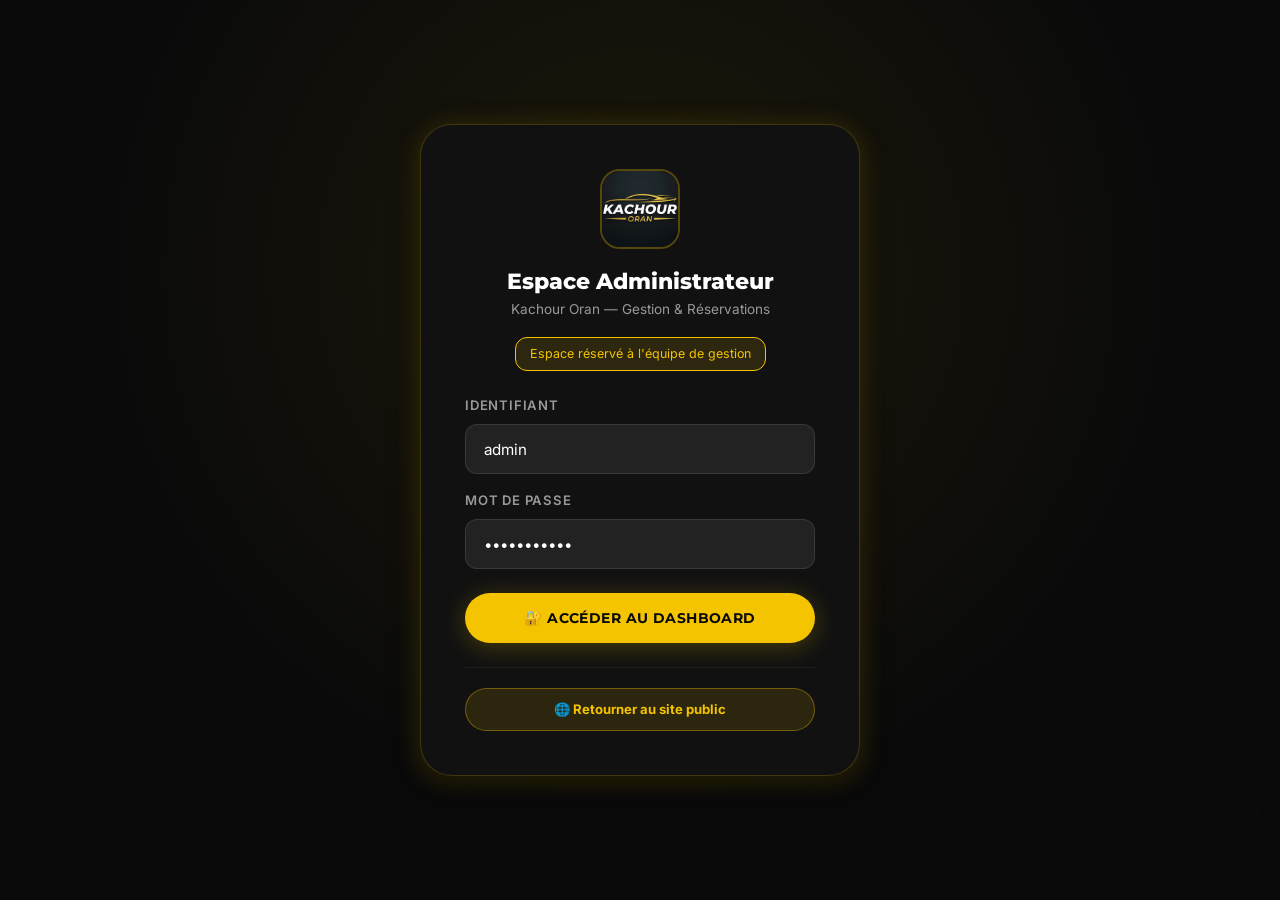
<file: admin.html>
<!DOCTYPE html>
<html lang="fr">
<head>
  <meta charset="UTF-8" />
  <meta name="viewport" content="width=device-width, initial-scale=1.0" />
  <title>Admin Dashboard — Kachour Oran</title>
  <meta name="robots" content="noindex, nofollow" />
  <link rel="stylesheet" href="assets/css/style.css" />
  <style>
    body { background: var(--black); min-height: 100vh; }

    /* ---- Login Screen ---- */
    .login-screen {
      min-height: 100vh;
      display: flex;
      align-items: center;
      justify-content: center;
      padding: 24px;
      background: radial-gradient(circle at 50% 30%, rgba(245, 196, 0, 0.08) 0%, transparent 60%), var(--black);
    }

    .login-card {
      background: var(--black-2);
      border: 1px solid rgba(245, 196, 0, 0.2);
      border-radius: var(--radius-xl);
      padding: 44px;
      width: 100%;
      max-width: 440px;
      text-align: center;
      box-shadow: var(--shadow-card), var(--shadow-gold);
    }

    .login-logo {
      width: 80px; height: 80px;
      border-radius: var(--radius-lg);
      overflow: hidden;
      margin: 0 auto 20px;
      border: 2px solid rgba(245, 196, 0, 0.3);
    }

    .login-logo img { width: 100%; height: 100%; object-fit: cover; }

    .proto-badge {
      display: inline-block;
      padding: 6px 14px;
      background: rgba(245, 196, 0, 0.12);
      border: 1px dashed var(--gold);
      border-radius: var(--radius-md);
      font-size: 0.78rem;
      color: var(--gold);
      margin-bottom: 24px;
    }

    /* ---- Admin Layout ---- */
    .admin-layout {
      display: none;
      min-height: 100vh;
    }

    .admin-layout.active { display: flex; }

    .admin-sidebar {
      width: 270px;
      min-height: 100vh;
      background: var(--black-2);
      border-right: 1px solid rgba(245, 196, 0, 0.12);
      padding: 24px 0;
      display: flex;
      flex-direction: column;
      position: fixed;
      top: 0; left: 0; bottom: 0;
      z-index: 100;
      overflow-y: auto;
    }

    .sidebar-logo {
      display: flex;
      align-items: center;
      gap: 12px;
      padding: 0 24px 20px;
      border-bottom: 1px solid rgba(255, 255, 255, 0.06);
      margin-bottom: 20px;
    }

    .sidebar-logo img { width: 44px; height: 44px; border-radius: 8px; object-fit: cover; }
    .sidebar-logo-text { font-family: var(--font-heading); font-weight: 800; font-size: 0.95rem; }
    .sidebar-logo-badge { font-size: 0.65rem; color: var(--gold); font-weight: 700; letter-spacing: 0.08em; text-transform: uppercase; }

    .sidebar-nav { flex: 1; padding: 0 12px; }

    .sidebar-nav-link {
      display: flex;
      align-items: center;
      gap: 12px;
      padding: 12px 16px;
      border-radius: var(--radius-md);
      font-size: 0.88rem;
      font-weight: 600;
      color: rgba(255, 255, 255, 0.65);
      cursor: pointer;
      transition: background-color var(--transition-fast), color var(--transition-fast);
      margin-bottom: 6px;
      border: none;
      background: none;
      width: 100%;
      text-align: left;
    }

    .sidebar-nav-link:hover { background: rgba(255, 255, 255, 0.06); color: var(--white); }
    .sidebar-nav-link.active { background: rgba(245, 196, 0, 0.14); color: var(--gold); }

    .sidebar-nav-icon { font-size: 1.15rem; width: 24px; text-align: center; }

    .sidebar-footer { padding: 16px 20px; border-top: 1px solid rgba(255, 255, 255, 0.06); display: flex; flex-direction: column; gap: 8px; }

    /* ---- Admin Main ---- */
    .admin-main {
      margin-left: 270px;
      flex: 1;
      padding: 32px 40px 60px;
      min-height: 100vh;
      max-width: 1400px;
    }

    .admin-topbar {
      display: flex;
      align-items: center;
      justify-content: space-between;
      margin-bottom: 32px;
      flex-wrap: wrap;
      gap: 16px;
      padding-bottom: 20px;
      border-bottom: 1px solid rgba(255, 255, 255, 0.06);
    }

    .admin-title { font-family: var(--font-heading); font-weight: 800; font-size: 1.5rem; }
    .admin-date { font-size: 0.82rem; color: var(--grey-2); margin-top: 4px; }

    /* ---- Quick Nav Return Bar ---- */
    .topbar-actions {
      display: flex;
      align-items: center;
      gap: 12px;
      flex-wrap: wrap;
    }

    .btn-live-site {
      display: inline-flex;
      align-items: center;
      gap: 8px;
      background: rgba(245, 196, 0, 0.12);
      border: 1px solid rgba(245, 196, 0, 0.35);
      color: var(--gold);
      padding: 10px 18px;
      border-radius: 50px;
      font-size: 0.82rem;
      font-weight: 700;
      transition: background-color var(--transition-fast), transform var(--transition-normal);
    }

    .btn-live-site:hover {
      background: var(--gold);
      color: var(--black);
      transform: translateY(-2px);
    }

    /* ---- KPI Cards ---- */
    .kpi-grid {
      display: grid;
      grid-template-columns: repeat(4, 1fr);
      gap: 20px;
      margin-bottom: 32px;
    }

    .kpi-card {
      background: var(--black-2);
      border: 1px solid rgba(255, 255, 255, 0.08);
      border-radius: var(--radius-lg);
      padding: 24px;
      transition: border-color var(--transition-fast), transform var(--transition-normal);
    }

    .kpi-card:hover {
      border-color: rgba(245, 196, 0, 0.3);
      transform: translateY(-2px);
    }

    .kpi-top { display: flex; align-items: center; justify-content: space-between; margin-bottom: 12px; }
    .kpi-icon { font-size: 1.6rem; }
    .kpi-trend { font-size: 0.75rem; font-weight: 700; padding: 4px 10px; border-radius: 50px; }
    .kpi-trend.up { background: rgba(72, 199, 142, 0.15); color: #48c78e; }
    .kpi-trend.down { background: rgba(229, 62, 62, 0.15); color: #e53e3e; }
    .kpi-value { font-family: var(--font-heading); font-size: 1.85rem; font-weight: 900; margin-bottom: 4px; color: var(--white); }
    .kpi-label { font-size: 0.78rem; color: var(--grey-2); font-weight: 500; }

    /* ---- Statistics Section / Visual Charts ---- */
    .stats-visual-grid {
      display: grid;
      grid-template-columns: 2fr 1fr;
      gap: 24px;
      margin-bottom: 36px;
    }

    .stats-panel-card {
      background: var(--black-2);
      border: 1px solid rgba(255, 255, 255, 0.06);
      border-radius: var(--radius-lg);
      padding: 24px;
    }

    .stats-panel-header {
      display: flex;
      align-items: center;
      justify-content: space-between;
      margin-bottom: 20px;
    }

    .stats-panel-title {
      font-size: 0.95rem;
      font-weight: 700;
      color: var(--white);
    }

    /* Bar Chart representation */
    .bar-chart {
      display: flex;
      align-items: flex-end;
      gap: 16px;
      height: 180px;
      padding-top: 20px;
      border-bottom: 1px solid rgba(255, 255, 255, 0.08);
      margin-bottom: 12px;
    }

    .bar-col {
      flex: 1;
      display: flex;
      flex-direction: column;
      align-items: center;
      gap: 8px;
      height: 100%;
      justify-content: flex-end;
    }

    .bar-fill {
      width: 100%;
      max-width: 38px;
      background: linear-gradient(180deg, var(--gold) 0%, rgba(245, 196, 0, 0.3) 100%);
      border-radius: 6px 6px 0 0;
      transition: height 0.6s var(--easing-premium);
      position: relative;
    }

    .bar-fill:hover {
      background: var(--gold);
      box-shadow: 0 0 16px rgba(245, 196, 0, 0.4);
    }

    .bar-fill::after {
      content: attr(data-val);
      position: absolute;
      top: -22px;
      left: 50%;
      transform: translateX(-50%);
      font-size: 0.72rem;
      font-weight: 700;
      color: var(--gold);
      white-space: nowrap;
    }

    .bar-label {
      font-size: 0.72rem;
      color: var(--grey-2);
      font-weight: 600;
      text-transform: uppercase;
    }

    /* Donut / Progress breakdown */
    .progress-group {
      display: flex;
      flex-direction: column;
      gap: 16px;
    }

    .progress-item {
      display: flex;
      flex-direction: column;
      gap: 6px;
    }

    .progress-item-head {
      display: flex;
      justify-content: space-between;
      font-size: 0.82rem;
    }

    .progress-bar-bg {
      width: 100%;
      height: 8px;
      background: var(--black-4);
      border-radius: 50px;
      overflow: hidden;
    }

    .progress-bar-fill {
      height: 100%;
      border-radius: 50px;
      transition: width 0.6s var(--easing-premium);
    }

    /* ---- Tables ---- */
    .admin-panel { display: none; }
    .admin-panel.active { display: block; }

    .admin-section-header {
      display: flex;
      align-items: center;
      justify-content: space-between;
      margin-bottom: 20px;
      flex-wrap: wrap;
      gap: 12px;
    }

    .admin-section-title {
      font-family: var(--font-heading);
      font-weight: 800;
      font-size: 1.15rem;
    }

    .table-card {
      background: var(--black-2);
      border: 1px solid rgba(255, 255, 255, 0.06);
      border-radius: var(--radius-lg);
      overflow-x: auto;
    }

    .data-table {
      width: 100%;
      border-collapse: collapse;
      min-width: 650px;
    }

    .data-table th {
      background: var(--black-3);
      padding: 14px 18px;
      text-align: left;
      font-size: 0.75rem;
      font-weight: 700;
      letter-spacing: 0.08em;
      text-transform: uppercase;
      color: var(--grey-2);
      border-bottom: 1px solid rgba(255, 255, 255, 0.06);
    }

    .data-table td {
      padding: 16px 18px;
      font-size: 0.88rem;
      border-bottom: 1px solid rgba(255, 255, 255, 0.04);
      vertical-align: middle;
    }

    .data-table tr:last-child td { border-bottom: none; }
    .data-table tr:hover td { background: rgba(245, 196, 0, 0.03); }

    /* Status badges */
    .status-badge {
      display: inline-block;
      padding: 4px 12px;
      border-radius: 50px;
      font-size: 0.74rem;
      font-weight: 700;
      letter-spacing: 0.04em;
    }

    .status-confirmed  { background: rgba(72, 199, 142, 0.15); color: #48c78e; border: 1px solid rgba(72, 199, 142, 0.3); }
    .status-pending    { background: rgba(245, 196, 0, 0.15); color: #f5c400; border: 1px solid rgba(245, 196, 0, 0.3); }
    .status-cancelled  { background: rgba(229, 62, 62, 0.15); color: #e53e3e; border: 1px solid rgba(229, 62, 62, 0.3); }
    .status-available  { background: rgba(72, 199, 142, 0.15); color: #48c78e; border: 1px solid rgba(72, 199, 142, 0.3); }
    .status-rented     { background: rgba(245, 196, 0, 0.15); color: #f5c400; border: 1px solid rgba(245, 196, 0, 0.3); }
    .status-maintenance{ background: rgba(229, 62, 62, 0.15); color: #e53e3e; border: 1px solid rgba(229, 62, 62, 0.3); }

    /* ---- Action buttons ---- */
    .action-btn {
      padding: 6px 12px;
      border-radius: 6px;
      font-size: 0.78rem;
      font-weight: 600;
      cursor: pointer;
      border: none;
      transition: opacity var(--transition-fast), transform var(--transition-fast);
      font-family: var(--font-body);
      display: inline-flex;
      align-items: center;
      gap: 4px;
    }

    .action-btn-view  { background: rgba(255, 255, 255, 0.08); color: var(--white); }
    .action-btn-edit  { background: rgba(245, 196, 0, 0.12); color: var(--gold); }
    .action-btn-del   { background: rgba(229, 62, 62, 0.12); color: #e53e3e; }
    .action-btn:hover { opacity: 0.85; transform: translateY(-1px); }

    /* ---- Search / filter bar ---- */
    .search-bar {
      display: flex;
      align-items: center;
      gap: 12px;
      margin-bottom: 20px;
      flex-wrap: wrap;
    }

    .search-input {
      flex: 1;
      min-width: 220px;
      padding: 12px 18px;
      background: var(--black-3);
      border: 1px solid rgba(255, 255, 255, 0.1);
      border-radius: var(--radius-md);
      color: var(--white);
      font-size: 0.88rem;
      outline: none;
      transition: border-color var(--transition-fast);
    }

    .search-input:focus { border-color: var(--gold); }

    /* Modal for Adding Item */
    .modal-overlay {
      position: fixed;
      inset: 0;
      background: rgba(0, 0, 0, 0.8);
      backdrop-filter: blur(8px);
      z-index: 10000;
      display: none;
      align-items: center;
      justify-content: center;
      padding: 20px;
    }

    .modal-overlay.open { display: flex; }

    .modal-box {
      background: var(--black-2);
      border: 1px solid rgba(245, 196, 0, 0.3);
      border-radius: var(--radius-xl);
      padding: 36px;
      width: 100%;
      max-width: 500px;
      box-shadow: var(--shadow-card);
    }

    .modal-header {
      display: flex;
      justify-content: space-between;
      align-items: center;
      margin-bottom: 24px;
    }

    .modal-close {
      font-size: 1.5rem;
      color: var(--grey-2);
      cursor: pointer;
    }

    .modal-close:hover { color: var(--white); }

    /* ---- Responsive ---- */
    @media (max-width: 1024px) {
      .kpi-grid { grid-template-columns: repeat(2, 1fr); }
      .stats-visual-grid { grid-template-columns: 1fr; }
    }

    @media (max-width: 768px) {
      .admin-sidebar { transform: translateX(-100%); transition: transform 0.3s var(--easing-premium); }
      .admin-sidebar.open { transform: translateX(0); }
      .admin-main { margin-left: 0; padding: 20px 16px; }
      .kpi-grid { grid-template-columns: 1fr 1fr; }
      .topbar-actions { width: 100%; justify-content: space-between; }
    }
  </style>
</head>
<body>

  <!-- Écran d'authentification -->
  <div class="login-screen" id="login-screen">
    <div class="login-card" id="login-card">
      <div class="login-logo">
        <picture>
          <source srcset="assets/images/logo.webp" type="image/webp" />
          <img src="assets/images/logo.jpg" alt="Kachour Oran" />
        </picture>
      </div>
      <h1 class="heading-sm" style="margin-bottom:6px;">Espace Administrateur</h1>
      <p class="body-sm text-grey" style="margin-bottom:16px;">Kachour Oran — Gestion & Réservations</p>

      <div class="proto-badge" style="border-style:solid;">
        Espace réservé à l'équipe de gestion
      </div>

      <div class="form-group" style="margin-bottom:16px;text-align:left;">
        <label class="form-label" for="login-user">Identifiant</label>
        <input class="form-control" type="text" id="login-user" value="admin" />
      </div>

      <div class="form-group" style="margin-bottom:24px;text-align:left;">
        <label class="form-label" for="login-pass">Mot de passe</label>
        <input class="form-control" type="password" id="login-pass" value="kachour2024" />
      </div>

      <div id="login-err" style="color:#e53e3e;font-size:0.82rem;margin-bottom:14px;display:none;">
        ❌ Identifiants incorrects
      </div>

      <button class="btn btn-primary" id="login-btn" onclick="doLogin()" style="width:100%;justify-content:center;">
        🔐 Accéder au Dashboard
      </button>

      <div style="margin-top:24px;padding-top:20px;border-top:1px solid rgba(255,255,255,0.06);">
        <a href="index.html" class="btn-live-site" style="width:100%;justify-content:center;">
          🌐 Retourner au site public
        </a>
      </div>
    </div>
  </div>

  <!-- Interface d'administration -->
  <div class="admin-layout" id="admin-layout">

    <!-- Barre latérale de navigation -->
    <aside class="admin-sidebar" id="admin-sidebar" role="navigation" aria-label="Menu admin">
      <div class="sidebar-logo">
        <picture>
          <source srcset="assets/images/logo.webp" type="image/webp" />
          <img src="assets/images/logo.jpg" alt="Kachour Oran" />
        </picture>
        <div>
          <div class="sidebar-logo-text">KACHOUR</div>
          <div class="sidebar-logo-badge">Administration</div>
        </div>
      </div>

      <nav class="sidebar-nav">
        <button class="sidebar-nav-link active" id="nav-dashboard" onclick="showPanel('dashboard')">
          <span class="sidebar-nav-icon">📊</span> Tableau de bord
        </button>
        <button class="sidebar-nav-link" id="nav-reservations" onclick="showPanel('reservations')">
          <span class="sidebar-nav-icon">📅</span> Réservations
        </button>
        <button class="sidebar-nav-link" id="nav-vehicles" onclick="showPanel('vehicles')">
          <span class="sidebar-nav-icon">🚗</span> Véhicules
        </button>
        <button class="sidebar-nav-link" id="nav-clients" onclick="showPanel('clients')">
          <span class="sidebar-nav-icon">👥</span> Clients
        </button>
        <button class="sidebar-nav-link" id="nav-settings" onclick="showPanel('settings')">
          <span class="sidebar-nav-icon">⚙️</span> Paramètres
        </button>
      </nav>

      <div class="sidebar-footer">
        <button class="btn btn-outline" id="sidebar-logout" onclick="doLogout()" style="width:100%;font-size:0.82rem;padding:10px 16px;">
          🚪 Déconnexion
        </button>
        <a href="index.html" class="btn-live-site" style="margin-top:10px;width:100%;justify-content:center;">
          🌐 Voir le site public ↗
        </a>
      </div>
    </aside>

    <!-- Contenu principal -->
    <main class="admin-main" id="admin-main">

      <div class="admin-topbar">
        <div>
          <div class="admin-title" id="panel-title">📊 Tableau de bord</div>
          <div class="admin-date" id="current-date"></div>
        </div>
        <div class="topbar-actions">
          <a href="index.html" class="btn-live-site" target="_blank" id="view-site-topbar-btn">
            🌐 Aller sur le site en direct ↗
          </a>
          <button class="btn btn-outline" onclick="openAddResModal()" style="font-size:0.82rem;padding:10px 18px;">
            + Nouvelle réservation
          </button>
        </div>
      </div>

      <!-- Tableau de bord et statistiques -->
      <div class="admin-panel active" id="panel-dashboard">

        <!-- Indicateurs clés (KPIs) -->
        <div class="kpi-grid" id="kpi-grid">
          <div class="kpi-card" id="kpi-reservations">
            <div class="kpi-top">
              <span class="kpi-icon">📅</span>
              <span class="kpi-trend up" id="kpi-res-trend">+18% ce mois</span>
            </div>
            <div class="kpi-value" id="kpi-res-val">28</div>
            <div class="kpi-label">Réservations validées</div>
          </div>

          <div class="kpi-card" id="kpi-revenue">
            <div class="kpi-top">
              <span class="kpi-icon">💰</span>
              <span class="kpi-trend up" id="kpi-rev-trend">+14%</span>
            </div>
            <div class="kpi-value" id="kpi-rev-val">245 000 <span style="font-size:1rem;color:var(--gold);">DZD</span></div>
            <div class="kpi-label">Chiffre d'affaires mensuel</div>
          </div>

          <div class="kpi-card" id="kpi-cars">
            <div class="kpi-top">
              <span class="kpi-icon">🚗</span>
              <span class="kpi-trend up" id="kpi-cars-trend">83% occupation</span>
            </div>
            <div class="kpi-value" id="kpi-cars-val">6 / 6</div>
            <div class="kpi-label">Véhicules de la flotte</div>
          </div>

          <div class="kpi-card" id="kpi-clients">
            <div class="kpi-top">
              <span class="kpi-icon">👥</span>
              <span class="kpi-trend up" id="kpi-clients-trend">⭐⭐⭐⭐⭐</span>
            </div>
            <div class="kpi-value" id="kpi-clients-val">4.9 / 5</div>
            <div class="kpi-label">Satisfaction client</div>
          </div>
        </div>

        <!-- Graphiques et métriques visuelles -->
        <div class="stats-visual-grid">
          <div class="chart-card">
            <div class="chart-title">📈 Évolution des Revenus (DZD)</div>
            <div class="chart-bars">
              <div class="chart-bar-col">
                <span class="chart-bar-val">160k</span>
                <div class="chart-bar" style="height: 65%;"></div>
                <span class="chart-bar-lbl">Juil</span>
              </div>
              <div class="chart-bar-col">
                <span class="chart-bar-val">190k</span>
                <div class="chart-bar" style="height: 78%;"></div>
                <span class="chart-bar-lbl">Août</span>
              </div>
              <div class="chart-bar-col">
                <span class="chart-bar-val">175k</span>
                <div class="chart-bar" style="height: 71%;"></div>
                <span class="chart-bar-lbl">Sept</span>
              </div>
              <div class="chart-bar-col">
                <span class="chart-bar-val">210k</span>
                <div class="chart-bar" style="height: 85%;"></div>
                <span class="chart-bar-lbl">Oct</span>
              </div>
              <div class="chart-bar-col">
                <span class="chart-bar-val">225k</span>
                <div class="chart-bar" style="height: 92%;"></div>
                <span class="chart-bar-lbl">Nov</span>
              </div>
              <div class="chart-bar-col">
                <span class="chart-bar-val">245k</span>
                <div class="chart-bar" style="height: 100%;"></div>
                <span class="chart-bar-lbl">Déc</span>
              </div>
            </div>
          </div>

          <div class="chart-card">
            <div class="chart-title">🚘 Véhicules les plus demandés</div>
            <div class="metric-row">
              <div class="metric-label">
                <span>Renault Clio 5</span>
                <span style="color:var(--gold);font-weight:700;">42%</span>
              </div>
              <div class="metric-progress-bg">
                <div class="metric-progress-fill" style="width: 42%;"></div>
              </div>
            </div>
            <div class="metric-row">
              <div class="metric-label">
                <span>Geely GX3 Pro</span>
                <span style="color:var(--gold);font-weight:700;">33%</span>
              </div>
              <div class="metric-progress-bg">
                <div class="metric-progress-fill" style="width: 33%;"></div>
              </div>
            </div>
            <div class="metric-row">
              <div class="metric-label">
                <span>Hyundai i10</span>
                <span style="color:var(--gold);font-weight:700;">25%</span>
              </div>
              <div class="metric-progress-bg">
                <div class="metric-progress-fill" style="width: 25%;"></div>
              </div>
            </div>
            <div style="margin-top:24px;padding:12px;background:rgba(245,196,0,0.06);border-radius:var(--radius-md);border:1px solid rgba(245,196,0,0.15);font-size:0.8rem;">
              🚗 <strong>Taux d'occupation :</strong> 5 véhicules en cours de location sur 6.
            </div>
          </div>
        </div>

        <!-- Dernières réservations -->
        <div class="admin-section-header" id="recent-res-header">
          <div class="admin-section-title">📋 Dernières réservations en temps réel</div>
          <button class="btn btn-outline" id="see-all-res-btn" onclick="showPanel('reservations')" style="font-size:0.8rem;padding:8px 16px;">Gérer tout →</button>
        </div>

        <div class="table-card" id="recent-table-card">
          <table class="data-table" id="recent-table">
            <thead>
              <tr>
                <th>Réf.</th>
                <th>Client</th>
                <th>Véhicule</th>
                <th>Dates</th>
                <th>Montant</th>
                <th>Statut</th>
                <th>Actions rapides</th>
              </tr>
            </thead>
            <tbody id="recent-tbody">
              <tr>
                <td><strong>KAC-1042</strong></td>
                <td>Karim Bensalem</td>
                <td>Renault Clio 5</td>
                <td>12 – 15 Déc 2024</td>
                <td style="color:var(--gold);font-weight:700;">9 000 DZD</td>
                <td><span class="status-badge status-confirmed">✅ Confirmé</span></td>
                <td>
                  <button class="action-btn action-btn-edit" onclick="toggleStatus(this)">Modifier statut</button>
                </td>
              </tr>
              <tr>
                <td><strong>KAC-1041</strong></td>
                <td>Samia Lamine</td>
                <td>Geely GX3 Pro</td>
                <td>10 – 14 Déc 2024</td>
                <td style="color:var(--gold);font-weight:700;">18 000 DZD</td>
                <td><span class="status-badge status-confirmed">✅ Confirmé</span></td>
                <td>
                  <button class="action-btn action-btn-edit" onclick="toggleStatus(this)">Modifier statut</button>
                </td>
              </tr>
              <tr>
                <td><strong>KAC-1040</strong></td>
                <td>Mohamed Rezki</td>
                <td>Hyundai i10</td>
                <td>08 – 10 Déc 2024</td>
                <td style="color:var(--gold);font-weight:700;">5 000 DZD</td>
                <td><span class="status-badge status-pending">⏳ En attente</span></td>
                <td>
                  <button class="action-btn action-btn-edit" onclick="toggleStatus(this)">Modifier statut</button>
                </td>
              </tr>
              <tr>
                <td><strong>KAC-1039</strong></td>
                <td>Fatima Zerrouki</td>
                <td>Dacia Logan</td>
                <td>05 – 08 Déc 2024</td>
                <td style="color:var(--gold);font-weight:700;">10 500 DZD</td>
                <td><span class="status-badge status-confirmed">✅ Confirmé</span></td>
                <td>
                  <button class="action-btn action-btn-edit" onclick="toggleStatus(this)">Modifier statut</button>
                </td>
              </tr>
            </tbody>
          </table>
        </div>

      </div>

      <!-- Gestion des réservations -->
      <div class="admin-panel" id="panel-reservations">
        <div class="admin-section-header">
          <div class="admin-section-title">📅 Toutes les réservations</div>
          <button class="btn btn-primary" onclick="openAddResModal()" style="font-size:0.82rem;padding:10px 18px;">+ Nouvelle réservation</button>
        </div>

        <div class="search-bar" id="res-search-bar">
          <input class="search-input" type="text" id="res-search" placeholder="🔍 Rechercher un client, une référence ou un véhicule..." />
          <select class="form-control" id="res-filter-status" style="max-width:170px;padding:10px 14px;min-height:46px;">
            <option value="">Tous les statuts</option>
            <option value="Confirmé">Confirmé</option>
            <option value="En attente">En attente</option>
            <option value="Annulé">Annulé</option>
          </select>
        </div>

        <div class="table-card" id="res-table-card">
          <table class="data-table" id="res-table">
            <thead>
              <tr>
                <th>Réf.</th>
                <th>Client</th>
                <th>Téléphone</th>
                <th>Véhicule</th>
                <th>Période</th>
                <th>Montant</th>
                <th>Statut</th>
                <th>Actions</th>
              </tr>
            </thead>
            <tbody id="res-tbody">
              <tr><td><strong>KAC-1042</strong></td><td>Karim Bensalem</td><td>0770 12 34 56</td><td>Renault Clio 5</td><td>12/12 → 15/12</td><td style="color:var(--gold);font-weight:700;">9 000 DZD</td><td><span class="status-badge status-confirmed">Confirmé</span></td><td><button class="action-btn action-btn-edit" onclick="toggleStatus(this)">🔄 Statut</button> <button class="action-btn action-btn-del" onclick="deleteRow(this)">🗑️</button></td></tr>
              <tr><td><strong>KAC-1041</strong></td><td>Samia Lamine</td><td>0660 98 76 54</td><td>Geely GX3 Pro</td><td>10/12 → 14/12</td><td style="color:var(--gold);font-weight:700;">18 000 DZD</td><td><span class="status-badge status-confirmed">Confirmé</span></td><td><button class="action-btn action-btn-edit" onclick="toggleStatus(this)">🔄 Statut</button> <button class="action-btn action-btn-del" onclick="deleteRow(this)">🗑️</button></td></tr>
              <tr><td><strong>KAC-1040</strong></td><td>Mohamed Rezki</td><td>0550 45 61 23</td><td>Hyundai i10</td><td>08/12 → 10/12</td><td style="color:var(--gold);font-weight:700;">5 000 DZD</td><td><span class="status-badge status-pending">En attente</span></td><td><button class="action-btn action-btn-edit" onclick="toggleStatus(this)">🔄 Statut</button> <button class="action-btn action-btn-del" onclick="deleteRow(this)">🗑️</button></td></tr>
              <tr><td><strong>KAC-1039</strong></td><td>Fatima Zerrouki</td><td>0770 65 43 21</td><td>Dacia Logan</td><td>05/12 → 08/12</td><td style="color:var(--gold);font-weight:700;">10 500 DZD</td><td><span class="status-badge status-confirmed">Confirmé</span></td><td><button class="action-btn action-btn-edit" onclick="toggleStatus(this)">🔄 Statut</button> <button class="action-btn action-btn-del" onclick="deleteRow(this)">🗑️</button></td></tr>
              <tr><td><strong>KAC-1038</strong></td><td>Omar Khelil</td><td>0660 11 12 22</td><td>Peugeot 208</td><td>01/12 → 03/12</td><td style="color:var(--gold);font-weight:700;">6 400 DZD</td><td><span class="status-badge status-cancelled">Annulé</span></td><td><button class="action-btn action-btn-edit" onclick="toggleStatus(this)">🔄 Statut</button> <button class="action-btn action-btn-del" onclick="deleteRow(this)">🗑️</button></td></tr>
            </tbody>
          </table>
        </div>
      </div>

      <!-- Gestion de la flotte -->
      <div class="admin-panel" id="panel-vehicles">
        <div class="admin-section-header">
          <div class="admin-section-title">🚗 Flotte de véhicules</div>
          <button class="btn btn-primary" onclick="showToast('Formulaire d\'ajout de véhicule')" style="font-size:0.82rem;padding:10px 18px;">+ Ajouter un véhicule</button>
        </div>

        <div class="table-card">
          <table class="data-table">
            <thead>
              <tr>
                <th>Véhicule</th>
                <th>Catégorie</th>
                <th>Tarif/jour</th>
                <th>Statut flotte</th>
                <th>Total locations</th>
                <th>Disponibilité</th>
              </tr>
            </thead>
            <tbody>
              <tr><td><strong>Renault Clio 5</strong></td><td>Citadine</td><td style="color:var(--gold);font-weight:700;">3 000 DZD</td><td><span class="status-badge status-confirmed">En location</span></td><td>142 fois</td><td>Retour prévu 15/12</td></tr>
              <tr><td><strong>Geely GX3 Pro</strong></td><td>SUV Crossover</td><td style="color:var(--gold);font-weight:700;">4 500 DZD</td><td><span class="status-badge status-confirmed">En location</span></td><td>98 fois</td><td>Retour prévu 14/12</td></tr>
              <tr><td><strong>Hyundai i10</strong></td><td>Compacte</td><td style="color:var(--gold);font-weight:700;">2 500 DZD</td><td><span class="status-badge status-confirmed">En location</span></td><td>87 fois</td><td>Retour prévu 10/12</td></tr>
              <tr><td><strong>Dacia Logan</strong></td><td>Familiale</td><td style="color:var(--gold);font-weight:700;">3 500 DZD</td><td><span class="status-badge status-confirmed">En location</span></td><td>76 fois</td><td>Retour prévu 08/12</td></tr>
              <tr><td><strong>Peugeot 208</strong></td><td>Citadine</td><td style="color:var(--gold);font-weight:700;">3 200 DZD</td><td><span class="status-badge status-pending">Disponible</span></td><td>54 fois</td><td>Parc agence</td></tr>
              <tr><td><strong>Renault Kangoo</strong></td><td>Utilitaire</td><td style="color:var(--gold);font-weight:700;">4 000 DZD</td><td><span class="status-badge status-confirmed">En location</span></td><td>41 fois</td><td>Retour prévu 16/12</td></tr>
            </tbody>
          </table>
        </div>
      </div>

      <!-- Répertoire des clients -->
      <div class="admin-panel" id="panel-clients">
        <div class="admin-section-header">
          <div class="admin-section-title">👥 Répertoire Clients</div>
          <button class="btn btn-outline" onclick="showToast('Export CSV en cours...')" style="font-size:0.82rem;padding:10px 18px;">📥 Exporter CSV</button>
        </div>

        <div class="search-bar">
          <input class="search-input" type="text" id="cli-search" placeholder="🔍 Rechercher un client par nom ou téléphone..." />
        </div>

        <div class="table-card">
          <table class="data-table">
            <thead>
              <tr>
                <th>ID</th>
                <th>Nom & Prénom</th>
                <th>Téléphone</th>
                <th>Permis</th>
                <th>Locations</th>
                <th>Dernière visite</th>
                <th>Action</th>
              </tr>
            </thead>
            <tbody id="clients-tbody">
              <tr><td>C001</td><td><strong>Karim Bensalem</strong></td><td>0770 12 34 56</td><td>Validé ✅</td><td>4</td><td>12 Déc 2024</td><td><button class="action-btn action-btn-view" onclick="showToast('Ouverture dossier Karim Bensalem')">👁️ Fiche</button></td></tr>
              <tr><td>C002</td><td><strong>Samia Lamine</strong></td><td>0660 98 76 54</td><td>Validé ✅</td><td>2</td><td>10 Déc 2024</td><td><button class="action-btn action-btn-view" onclick="showToast('Ouverture dossier Samia Lamine')">👁️ Fiche</button></td></tr>
              <tr><td>C003</td><td><strong>Mohamed Rezki</strong></td><td>0550 45 61 23</td><td>Validé ✅</td><td>1</td><td>08 Déc 2024</td><td><button class="action-btn action-btn-view" onclick="showToast('Ouverture dossier Mohamed Rezki')">👁️ Fiche</button></td></tr>
              <tr><td>C004</td><td><strong>Fatima Zerrouki</strong></td><td>0770 65 43 21</td><td>Validé ✅</td><td>3</td><td>05 Déc 2024</td><td><button class="action-btn action-btn-view" onclick="showToast('Ouverture dossier Fatima Zerrouki')">👁️ Fiche</button></td></tr>
              <tr><td>C005</td><td><strong>Omar Khelil</strong></td><td>0660 11 12 22</td><td>—</td><td>1</td><td>01 Déc 2024</td><td><button class="action-btn action-btn-view" onclick="showToast('Ouverture dossier Omar Khelil')">👁️ Fiche</button></td></tr>
            </tbody>
          </table>
        </div>
      </div>

      <!-- Paramètres de l'agence -->
      <div class="admin-panel" id="panel-settings">
        <div class="admin-section-title" style="margin-bottom:24px;">⚙️ Paramètres de l'agence</div>
        <div style="background:var(--black-2);border:1px solid rgba(255,255,255,0.06);border-radius:var(--radius-lg);padding:32px;max-width:600px;">
          <div style="margin-bottom:20px;" class="form-group">
            <label class="form-label" for="setting-phone">📞 Téléphone principal</label>
            <input class="form-control" type="tel" id="setting-phone" value="0770 78 94 15" />
          </div>
          <div style="margin-bottom:20px;" class="form-group">
            <label class="form-label" for="setting-email">📧 Email officiel</label>
            <input class="form-control" type="email" id="setting-email" value="Gklocation93@gmail.com" />
          </div>
          <div style="margin-bottom:20px;" class="form-group">
            <label class="form-label" for="setting-address">📍 Ville & Wilaya</label>
            <input class="form-control" type="text" id="setting-address" value="Oran, Algérie" />
          </div>
          <button class="btn btn-primary" id="save-settings-btn" onclick="showToast('Paramètres mis à jour avec succès !')">💾 Sauvegarder les modifications</button>
        </div>
      </div>

    </main>
  </div>

  <!-- Modale d'ajout de réservation -->
  <div class="modal-overlay" id="modal-add-res">
    <div class="modal-box">
      <div class="modal-header">
        <h3 style="font-size:1.1rem;font-weight:700;">+ Nouvelle Réservation Rapide</h3>
        <span class="modal-close" onclick="closeAddResModal()">&times;</span>
      </div>
      <form id="add-res-form" onsubmit="handleAddResSubmit(event)">
        <div class="form-group" style="margin-bottom:14px;">
          <label class="form-label">Client</label>
          <input class="form-control" type="text" id="m-client" placeholder="Nom et prénom" required />
        </div>
        <div class="form-group" style="margin-bottom:14px;">
          <label class="form-label">Téléphone</label>
          <input class="form-control" type="tel" id="m-phone" placeholder="0770..." required />
        </div>
        <div class="form-group" style="margin-bottom:14px;">
          <label class="form-label">Véhicule</label>
          <select class="form-control" id="m-car" required>
            <option value="Renault Clio 5">Renault Clio 5 (3 000 DZD/j)</option>
            <option value="Geely GX3 Pro">Geely GX3 Pro (4 500 DZD/j)</option>
            <option value="Hyundai i10">Hyundai i10 (2 500 DZD/j)</option>
            <option value="Dacia Logan">Dacia Logan (3 500 DZD/j)</option>
            <option value="Peugeot 208">Peugeot 208 (3 200 DZD/j)</option>
            <option value="Renault Kangoo">Renault Kangoo (4 000 DZD/j)</option>
          </select>
        </div>
        <div class="form-group" style="margin-bottom:20px;">
          <label class="form-label">Nombre de jours</label>
          <input class="form-control" type="number" id="m-days" value="3" min="1" required />
        </div>
        <div style="display:flex;gap:12px;justify-content:flex-end;">
          <button type="button" class="btn btn-outline" onclick="closeAddResModal()">Annuler</button>
          <button type="submit" class="btn btn-primary">Enregistrer</button>
        </div>
      </form>
    </div>
  </div>

  <div class="toast" id="admin-toast" role="alert" aria-live="polite">
    <span class="toast-icon">✅</span>
    <span id="admin-toast-msg">Opération réussie</span>
  </div>

  <script>
    // Initialisation de la date du jour
    document.getElementById('current-date').textContent = new Date().toLocaleDateString('fr-DZ', {
      weekday: 'long', day: 'numeric', month: 'long', year: 'numeric'
    });

    // Authentification simplifiée — à connecter à l'API d'authentification en production
    const ADMIN_USER = 'admin';
    const ADMIN_PASS = 'kachour2024';

    document.getElementById('login-pass').addEventListener('keydown', (e) => {
      if (e.key === 'Enter') doLogin();
    });

    function doLogin() {
      const u = document.getElementById('login-user').value.trim();
      const p = document.getElementById('login-pass').value;

      if (u === ADMIN_USER && p === ADMIN_PASS) {
        document.getElementById('login-screen').style.display = 'none';
        document.getElementById('admin-layout').classList.add('active');
        showToast('Bienvenue sur le tableau de bord Kachour !');
      } else {
        document.getElementById('login-err').style.display = 'block';
        document.getElementById('login-pass').value = '';
        document.getElementById('login-pass').focus();
      }
    }

    function doLogout() {
      document.getElementById('admin-layout').classList.remove('active');
      document.getElementById('login-screen').style.display = 'flex';
      showToast('Vous êtes déconnecté.');
    }

    // Gestion des onglets de navigation
    const panelTitles = {
      dashboard:    '📊 Tableau de bord & Statistiques',
      reservations: '📅 Gestion des Réservations',
      vehicles:     '🚗 Gestion de la Flotte',
      clients:      '👥 Répertoire Clients',
      settings:     '⚙️ Configuration'
    };

    function showPanel(name) {
      document.querySelectorAll('.admin-panel').forEach(p => p.classList.remove('active'));
      document.querySelectorAll('.sidebar-nav-link').forEach(l => l.classList.remove('active'));

      const targetPanel = document.getElementById('panel-' + name);
      const targetNav = document.getElementById('nav-' + name);

      if (targetPanel) targetPanel.classList.add('active');
      if (targetNav) targetNav.classList.add('active');
      document.getElementById('panel-title').textContent = panelTitles[name] || name;
    }

    // Gestion de la modale de réservation
    function openAddResModal() {
      document.getElementById('modal-add-res').classList.add('open');
    }
    function closeAddResModal() {
      document.getElementById('modal-add-res').classList.remove('open');
    }

    function handleAddResSubmit(e) {
      e.preventDefault();
      const client = document.getElementById('m-client').value;
      const phone = document.getElementById('m-phone').value;
      const car = document.getElementById('m-car').value;
      const days = parseInt(document.getElementById('m-days').value, 10);
      const rates = {
        'Renault Clio 5': 3000,
        'Geely GX3 Pro': 4500,
        'Hyundai i10': 2500,
        'Dacia Logan': 3500,
        'Peugeot 208': 3200,
        'Renault Kangoo': 4000
      };
      const total = (rates[car] || 3000) * days;
      const ref = 'KAC-' + Math.floor(1050 + Math.random() * 8000);

      const tbody = document.getElementById('res-tbody');
      const tr = document.createElement('tr');
      tr.innerHTML = `
        <td><strong>${ref}</strong></td>
        <td>${client}</td>
        <td>${phone}</td>
        <td>${car}</td>
        <td>Aujourd'hui (${days}j)</td>
        <td style="color:var(--gold);font-weight:700;">${total.toLocaleString('fr-DZ')} DZD</td>
        <td><span class="status-badge status-confirmed">Confirmé</span></td>
        <td><button class="action-btn action-btn-edit" onclick="toggleStatus(this)">🔄 Statut</button> <button class="action-btn action-btn-del" onclick="deleteRow(this)">🗑️</button></td>
      `;
      tbody.insertBefore(tr, tbody.firstChild);

      const kpiRes = document.getElementById('kpi-res-val');
      if (kpiRes) kpiRes.textContent = parseInt(kpiRes.textContent || 28) + 1;

      closeAddResModal();
      showToast('Réservation ' + ref + ' créée avec succès !');
    }

    function toggleStatus(btn) {
      const row = btn.closest('tr');
      const badge = row.querySelector('.status-badge');
      if (badge.textContent.includes('Confirmé')) {
        badge.className = 'status-badge status-pending';
        badge.textContent = 'En attente';
        showToast('Statut changé en : En attente');
      } else if (badge.textContent.includes('En attente')) {
        badge.className = 'status-badge status-cancelled';
        badge.textContent = 'Annulé';
        showToast('Statut changé en : Annulé');
      } else {
        badge.className = 'status-badge status-confirmed';
        badge.textContent = 'Confirmé';
        showToast('Statut changé en : Confirmé');
      }
    }

    function deleteRow(btn) {
      if (confirm('Voulez-vous supprimer cette entrée ?')) {
        const row = btn.closest('tr');
        row.style.opacity = '0';
        setTimeout(() => row.remove(), 300);
        showToast('Ligne supprimée.');
      }
    }

    function showToast(msg) {
      const t = document.getElementById('admin-toast');
      document.getElementById('admin-toast-msg').textContent = msg;
      t.classList.add('show');
      setTimeout(() => t.classList.remove('show'), 3000);
    }

    // Filtrage et recherche
    document.getElementById('res-search').addEventListener('input', function() {
      const q = this.value.toLowerCase();
      document.querySelectorAll('#res-tbody tr').forEach(tr => {
        tr.style.display = tr.textContent.toLowerCase().includes(q) ? '' : 'none';
      });
    });

    document.getElementById('res-filter-status').addEventListener('change', function() {
      const val = this.value;
      document.querySelectorAll('#res-tbody tr').forEach(tr => {
        const badge = tr.querySelector('.status-badge');
        tr.style.display = !val || (badge && badge.textContent.includes(val)) ? '' : 'none';
      });
    });

    document.getElementById('cli-search').addEventListener('input', function() {
      const q = this.value.toLowerCase();
      document.querySelectorAll('#clients-tbody tr').forEach(tr => {
        tr.style.display = tr.textContent.toLowerCase().includes(q) ? '' : 'none';
      });
    });
  </script>
</body>
</html>
</file>
<file: assets/css/style.css>
/*
 * Kachour Oran — Feuille de style principale
 * Palette : #0a0a0a (noir), #f5c400 (or), #ffffff
 */

@import url('https://fonts.googleapis.com/css2?family=Montserrat:wght@400;600;700;800;900&family=Inter:wght@300;400;500;600&display=swap');

/* Variables globales */
:root {
  --gold:       #f5c400;
  --gold-dark:  #d4a900;
  --gold-light: #ffe566;
  --black:      #0a0a0a;
  --black-2:    #111111;
  --black-3:    #1a1a1a;
  --black-4:    #222222;
  --white:      #ffffff;
  --grey-1:     #f0f0f0;
  --grey-2:     #999999;
  --grey-3:     #555555;

  --font-heading: 'Montserrat', sans-serif;
  --font-body:    'Inter', sans-serif;

  --radius-sm: 6px;
  --radius-md: 12px;
  --radius-lg: 20px;
  --radius-xl: 32px;

  --shadow-card: 0 10px 30px rgba(0, 0, 0, 0.5);
  --shadow-gold: 0 4px 24px rgba(245, 196, 0, 0.25);
  --shadow-hover: 0 20px 40px rgba(0, 0, 0, 0.7), 0 8px 24px rgba(245, 196, 0, 0.18);

  --easing-premium: cubic-bezier(0.16, 1, 0.3, 1);
  --easing-spring:  cubic-bezier(0.34, 1.56, 0.64, 1);

  --transition-fast:   0.2s cubic-bezier(0.16, 1, 0.3, 1);
  --transition-normal: 0.35s cubic-bezier(0.16, 1, 0.3, 1);
  --transition-hover:  0.35s cubic-bezier(0.34, 1.56, 0.64, 1);
  --transition-slow:   0.75s cubic-bezier(0.16, 1, 0.3, 1);

  --nav-height: 72px;
  --container:  1240px;
}

/* Réinitialisation et base */
*, *::before, *::after { box-sizing: border-box; margin: 0; padding: 0; }

html {
  font-size: 16px;
}

/* Intégration Lenis pour le défilement fluide */
html.lenis, html.lenis body {
  height: auto;
}

.lenis.lenis-smooth {
  scroll-behavior: auto !important;
}

.lenis.lenis-smooth [data-lenis-prevent] {
  overscroll-behavior: contain;
}

.lenis.lenis-stopped {
  overflow: hidden;
}

.lenis.lenis-smooth iframe {
  pointer-events: none;
}

body {
  font-family: var(--font-body);
  background: var(--black);
  color: var(--white);
  line-height: 1.6;
  overflow-x: hidden;
  -webkit-font-smoothing: antialiased;
  -moz-osx-font-smoothing: grayscale;
}

img { max-width: 100%; display: block; }
a  { text-decoration: none; color: inherit; }
ul { list-style: none; }
button { cursor: pointer; border: none; background: none; font-family: inherit; }

/* Mise en page */
.container {
  width: 100%;
  max-width: var(--container);
  margin: 0 auto;
  padding: 0 24px;
}

.section-padding { padding: 100px 0; }
.section-padding-sm { padding: 60px 0; }

/* Typographie */
h1, h2, h3, h4, h5 { font-family: var(--font-heading); font-weight: 800; line-height: 1.1; }

.heading-xl { font-size: clamp(2.4rem, 5vw, 4rem); letter-spacing: -0.02em; }
.heading-lg { font-size: clamp(1.8rem, 3.5vw, 3rem); letter-spacing: -0.015em; }
.heading-md { font-size: clamp(1.4rem, 2.5vw, 2rem); }
.heading-sm { font-size: clamp(1.1rem, 1.8vw, 1.4rem); }

.text-gold   { color: var(--gold); }
.text-grey   { color: var(--grey-2); }
.text-white  { color: var(--white); }
.text-center { text-align: center; }

.body-lg { font-size: 1.1rem; line-height: 1.7; }
.body-md { font-size: 0.95rem; line-height: 1.65; }
.body-sm { font-size: 0.85rem; line-height: 1.6; }

/* Boutons */
.btn {
  display: inline-flex;
  align-items: center;
  gap: 8px;
  padding: 14px 32px;
  border-radius: 50px;
  font-family: var(--font-heading);
  font-weight: 700;
  font-size: 0.9rem;
  letter-spacing: 0.03em;
  text-transform: uppercase;
  transition: transform var(--transition-normal), background-color var(--transition-normal), border-color var(--transition-normal), box-shadow var(--transition-normal), color var(--transition-normal);
  position: relative;
  overflow: hidden;
  min-height: 50px;
  will-change: transform;
}

.btn-primary {
  background: var(--gold);
  color: var(--black);
  box-shadow: var(--shadow-gold);
}
.btn-primary:hover {
  background: var(--gold-light);
  box-shadow: 0 8px 32px rgba(245, 196, 0, 0.4);
}

.btn-outline {
  background: transparent;
  color: var(--white);
  border: 2px solid rgba(255, 255, 255, 0.3);
}
.btn-outline:hover {
  border-color: var(--gold);
  color: var(--gold);
}

.btn-whatsapp {
  background: #25D366;
  color: #fff;
  box-shadow: 0 4px 20px rgba(37, 211, 102, 0.3);
}
.btn-whatsapp:hover {
  background: #1aad52;
  box-shadow: 0 8px 28px rgba(37, 211, 102, 0.45);
}

/* Barre de navigation */
.navbar {
  position: fixed;
  top: 0; left: 0; right: 0;
  z-index: 1000;
  height: var(--nav-height);
  display: flex;
  align-items: center;
  background: rgba(10, 10, 10, 0.85);
  backdrop-filter: blur(16px);
  -webkit-backdrop-filter: blur(16px);
  border-bottom: 1px solid rgba(245, 196, 0, 0.1);
  transition: background-color var(--transition-normal), border-color var(--transition-normal);
}

.navbar.scrolled {
  background: rgba(10, 10, 10, 0.97);
  border-bottom-color: rgba(245, 196, 0, 0.25);
  box-shadow: 0 4px 20px rgba(0, 0, 0, 0.4);
}

.nav-inner {
  display: flex;
  align-items: center;
  justify-content: space-between;
  width: 100%;
}

.nav-logo {
  display: flex;
  align-items: center;
  gap: 10px;
}

.nav-logo img {
  height: 44px;
  width: auto;
  object-fit: contain;
  border-radius: 4px;
}

.nav-logo-text {
  font-family: var(--font-heading);
  font-weight: 900;
  font-size: 1.1rem;
  line-height: 1;
}
.nav-logo-text span {
  color: var(--gold);
  display: block;
  font-size: 0.65rem;
  letter-spacing: 0.15em;
  text-transform: uppercase;
  font-weight: 600;
}

.nav-links {
  display: flex;
  align-items: center;
  gap: 40px;
}

.nav-links a {
  font-size: 0.88rem;
  font-weight: 600;
  letter-spacing: 0.04em;
  text-transform: uppercase;
  color: rgba(255, 255, 255, 0.75);
  transition: color var(--transition-fast);
  position: relative;
  padding-bottom: 2px;
}

.nav-links a::after {
  content: '';
  position: absolute;
  bottom: -4px;
  left: 0;
  width: 0;
  height: 2px;
  background: var(--gold);
  transition: width var(--transition-fast);
}

.nav-links a:hover,
.nav-links a.active {
  color: var(--white);
}

.nav-links a:hover::after,
.nav-links a.active::after {
  width: 100%;
}

.nav-cta { margin-left: 16px; }

/* Menu mobile */
.hamburger {
  display: none;
  flex-direction: column;
  gap: 5px;
  padding: 8px;
  cursor: pointer;
}

.hamburger span {
  display: block;
  width: 24px;
  height: 2px;
  background: var(--white);
  border-radius: 2px;
  transition: transform var(--transition-fast), opacity var(--transition-fast);
}

.hamburger.active span:nth-child(1) { transform: translateY(7px) rotate(45deg); }
.hamburger.active span:nth-child(2) { opacity: 0; }
.hamburger.active span:nth-child(3) { transform: translateY(-7px) rotate(-45deg); }

.nav-mobile {
  display: none;
  position: fixed;
  top: var(--nav-height);
  left: 0; right: 0;
  background: rgba(10, 10, 10, 0.98);
  backdrop-filter: blur(20px);
  -webkit-backdrop-filter: blur(20px);
  padding: 24px;
  flex-direction: column;
  gap: 8px;
  border-bottom: 1px solid rgba(245, 196, 0, 0.15);
  z-index: 999;
  transform: translateY(-20px);
  opacity: 0;
  pointer-events: none;
  transition: transform var(--transition-normal), opacity var(--transition-normal);
}

.nav-mobile.open {
  display: flex;
  transform: translateY(0);
  opacity: 1;
  pointer-events: auto;
}

.nav-mobile a {
  display: block;
  padding: 14px 16px;
  font-family: var(--font-heading);
  font-weight: 700;
  font-size: 1rem;
  text-transform: uppercase;
  letter-spacing: 0.04em;
  color: rgba(255, 255, 255, 0.8);
  border-radius: var(--radius-md);
  transition: background-color var(--transition-fast), color var(--transition-fast);
}

.nav-mobile a:hover,
.nav-mobile a.active {
  background: rgba(245, 196, 0, 0.1);
  color: var(--gold);
}

/* En-têtes de sections */
.section-header {
  text-align: center;
  margin-bottom: 64px;
}

.section-badge {
  display: inline-block;
  padding: 6px 16px;
  background: rgba(245, 196, 0, 0.12);
  border: 1px solid rgba(245, 196, 0, 0.3);
  border-radius: 50px;
  font-size: 0.78rem;
  font-weight: 700;
  letter-spacing: 0.1em;
  text-transform: uppercase;
  color: var(--gold);
  margin-bottom: 16px;
}

.section-divider {
  width: 60px;
  height: 3px;
  background: var(--gold);
  margin: 20px auto 0;
  border-radius: 2px;
}

/* Cartes et composants */
.card {
  background: var(--black-3);
  border-radius: var(--radius-lg);
  border: 1px solid rgba(255, 255, 255, 0.06);
  overflow: hidden;
  box-shadow: var(--shadow-card);
  will-change: transform, box-shadow;
  transition: transform var(--transition-hover), box-shadow var(--transition-hover), border-color var(--transition-normal);
}

@media (hover: hover) and (pointer: fine) {
  .car-card:hover,
  .testimonial-card:hover,
  .feature-card:hover {
    transform: scale(1.03);
    border-color: rgba(245, 196, 0, 0.35);
    box-shadow: var(--shadow-hover);
  }
}

.feature-icon {
  width: 56px;
  height: 56px;
  border-radius: var(--radius-md);
  background: rgba(245, 196, 0, 0.12);
  display: flex;
  align-items: center;
  justify-content: center;
  font-size: 1.6rem;
  flex-shrink: 0;
  transition: background-color var(--transition-fast), transform var(--transition-normal);
}

@media (hover: hover) and (pointer: fine) {
  .card:hover .feature-icon {
    background: rgba(245, 196, 0, 0.25);
    transform: scale(1.08);
  }
}

.badge {
  display: inline-block;
  padding: 4px 12px;
  border-radius: 50px;
  font-size: 0.75rem;
  font-weight: 600;
  letter-spacing: 0.06em;
  text-transform: uppercase;
}

.badge-gold    { background: var(--gold); color: var(--black); font-weight: 700; }
.badge-outline { border: 1px solid var(--gold); color: var(--gold); }

.stars { color: var(--gold); letter-spacing: 2px; font-size: 1rem; }

/* Formulaires */
.form-group { display: flex; flex-direction: column; gap: 8px; }

.form-label {
  font-size: 0.82rem;
  font-weight: 600;
  letter-spacing: 0.06em;
  text-transform: uppercase;
  color: var(--grey-2);
}

.form-control {
  width: 100%;
  padding: 14px 18px;
  background: var(--black-4);
  border: 1.5px solid rgba(255, 255, 255, 0.1);
  border-radius: var(--radius-md);
  color: var(--white);
  font-family: var(--font-body);
  font-size: 0.95rem;
  outline: none;
  transition: border-color var(--transition-fast), background-color var(--transition-fast);
  min-height: 50px;
}

.form-control:focus {
  border-color: var(--gold);
  background: rgba(245, 196, 0, 0.04);
}

.form-control::placeholder { color: var(--grey-3); }

select.form-control {
  appearance: none;
  -webkit-appearance: none;
  cursor: pointer;
  background-image: url("data:image/svg+xml,%3Csvg xmlns='http://www.w3.org/2000/svg' width='12' height='8' viewBox='0 0 12 8'%3E%3Cpath fill='%23f5c400' d='M6 8L0 0h12z'/%3E%3C/svg%3E");
  background-repeat: no-repeat;
  background-position: right 18px center;
  padding-right: 42px;
}

/* Lisibilité complète des options dans le menu déroulant ouvert */
select.form-control option {
  color: var(--black);
  background: var(--white);
}

/* Indicateur d'étapes */
.steps-bar {
  display: flex;
  align-items: center;
  gap: 0;
  margin-bottom: 48px;
}

.step-item {
  display: flex;
  flex-direction: column;
  align-items: center;
  gap: 8px;
  flex: 1;
  position: relative;
}

.step-item:not(:last-child)::after {
  content: '';
  position: absolute;
  top: 20px;
  left: 50%;
  width: 100%;
  height: 2px;
  background: rgba(255, 255, 255, 0.1);
  transition: background-color var(--transition-normal);
}

.step-item.done:not(:last-child)::after,
.step-item.active:not(:last-child)::after {
  background: var(--gold);
}

.step-circle {
  width: 40px;
  height: 40px;
  border-radius: 50%;
  background: var(--black-4);
  border: 2px solid rgba(255, 255, 255, 0.15);
  display: flex;
  align-items: center;
  justify-content: center;
  font-weight: 700;
  font-size: 0.85rem;
  z-index: 1;
  transition: background-color var(--transition-normal), color var(--transition-normal), border-color var(--transition-normal);
}

.step-item.active .step-circle {
  background: var(--gold);
  color: var(--black);
  border-color: var(--gold);
}

.step-item.done .step-circle {
  background: var(--gold);
  color: var(--black);
  border-color: var(--gold);
}

.step-label {
  font-size: 0.7rem;
  font-weight: 600;
  letter-spacing: 0.06em;
  text-transform: uppercase;
  color: var(--grey-2);
  white-space: nowrap;
}

.step-item.active .step-label { color: var(--gold); }
.step-item.done  .step-label  { color: rgba(255, 255, 255, 0.7); }

/* Animation au défilement */
.reveal, .reveal-left, .reveal-right {
  opacity: 0;
  transform: translateY(28px);
  will-change: opacity, transform;
}

.reveal.visible,
.reveal-left.visible,
.reveal-right.visible {
  opacity: 1;
  transform: translateY(0);
  transition: opacity var(--transition-slow), transform var(--transition-slow);
}

.gold-line {
  width: 100%;
  height: 1px;
  background: linear-gradient(90deg, transparent, var(--gold), transparent);
  opacity: 0.3;
  margin: 0 auto;
}

/* Notifications toast */
.toast {
  position: fixed;
  bottom: 30px;
  right: 30px;
  background: var(--black-3);
  border: 1px solid rgba(245, 196, 0, 0.3);
  border-radius: var(--radius-md);
  padding: 16px 24px;
  display: flex;
  align-items: center;
  gap: 12px;
  font-size: 0.9rem;
  font-weight: 500;
  box-shadow: var(--shadow-card);
  z-index: 9999;
  transform: translateX(120%);
  transition: transform 0.4s var(--easing-premium);
}

.toast.show { transform: translateX(0); }
.toast-icon { font-size: 1.4rem; }

/* Pied de page */
.footer {
  background: #050505;
  border-top: 1px solid rgba(245, 196, 0, 0.1);
  padding: 72px 0 32px;
}

.footer-grid {
  display: grid;
  grid-template-columns: 2fr 1fr 1fr 1.5fr;
  gap: 48px;
  margin-bottom: 60px;
}

.footer-logo img {
  height: 50px;
  margin-bottom: 16px;
}

.footer-desc {
  font-size: 0.88rem;
  color: var(--grey-2);
  line-height: 1.75;
  max-width: 280px;
}

.footer-title {
  font-family: var(--font-heading);
  font-weight: 700;
  font-size: 0.8rem;
  letter-spacing: 0.1em;
  text-transform: uppercase;
  color: var(--gold);
  margin-bottom: 20px;
}

.footer-links { display: flex; flex-direction: column; gap: 10px; }
.footer-links a {
  font-size: 0.88rem;
  color: var(--grey-2);
  transition: color var(--transition-fast), padding-left var(--transition-fast);
}
.footer-links a:hover { color: var(--white); padding-left: 6px; }

.footer-contact-item {
  display: flex;
  align-items: flex-start;
  gap: 10px;
  font-size: 0.88rem;
  color: var(--grey-2);
  margin-bottom: 12px;
}
.footer-contact-icon {
  font-size: 1rem;
  margin-top: 2px;
  color: var(--gold);
  flex-shrink: 0;
}

.footer-bottom {
  border-top: 1px solid rgba(255, 255, 255, 0.06);
  padding-top: 24px;
  display: flex;
  align-items: center;
  justify-content: space-between;
  font-size: 0.82rem;
  color: var(--grey-3);
}

/* Bouton flottant WhatsApp */
.whatsapp-float {
  position: fixed;
  bottom: 30px;
  left: 30px;
  width: 58px;
  height: 58px;
  background: #25D366;
  border-radius: 50%;
  display: flex;
  align-items: center;
  justify-content: center;
  font-size: 1.6rem;
  box-shadow: 0 4px 20px rgba(37, 211, 102, 0.4);
  transition: transform var(--transition-normal), box-shadow var(--transition-normal);
  z-index: 990;
}

.whatsapp-float:hover {
  transform: scale(1.08) translateY(-3px);
  box-shadow: 0 8px 32px rgba(37, 211, 102, 0.55);
}

.whatsapp-float::before {
  content: '';
  position: absolute;
  inset: -6px;
  border-radius: 50%;
  border: 2px solid rgba(37, 211, 102, 0.4);
  animation: pulse-ring 2s ease infinite;
}

@keyframes pulse-ring {
  0%   { transform: scale(1); opacity: 1; }
  100% { transform: scale(1.4); opacity: 0; }
}

.page-header {
  padding: 140px 0 80px;
  text-align: center;
  background: linear-gradient(180deg, rgba(245, 196, 0, 0.05) 0%, transparent 100%);
  position: relative;
  overflow: hidden;
}

.page-header::before {
  content: '';
  position: absolute;
  top: 0; left: 0; right: 0;
  height: 1px;
  background: linear-gradient(90deg, transparent, var(--gold), transparent);
}

/* Adaptabilité mobile */
@media (max-width: 1024px) {
  .footer-grid { grid-template-columns: 1fr 1fr; gap: 36px; }
}

@media (max-width: 768px) {
  :root { --nav-height: 64px; }
  .section-padding { padding: 72px 0; }

  .nav-links, .nav-cta { display: none; }
  .hamburger { display: flex; }

  .footer-grid { grid-template-columns: 1fr; gap: 32px; }

  .footer-bottom { flex-direction: column; gap: 12px; text-align: center; }

  .steps-bar { flex-direction: column; gap: 12px; align-items: flex-start; }
  .step-item { flex-direction: row; flex: unset; width: 100%; }
  .step-item:not(:last-child)::after { display: none; }

  .toast { right: 16px; left: 16px; bottom: 16px; }
}

@media (max-width: 480px) {
  .container { padding: 0 16px; }
  .btn { padding: 12px 24px; font-size: 0.82rem; }
}

/* Gestion du mode sans animation */
@media (prefers-reduced-motion: reduce) {
  *, *::before, *::after {
    transition-duration: 0.01ms !important;
    animation-duration: 0.01ms !important;
  }
  .whatsapp-float::before { animation: none; }
  .reveal, .reveal-left, .reveal-right {
    opacity: 1 !important;
    transform: none !important;
  }
}
</file>
